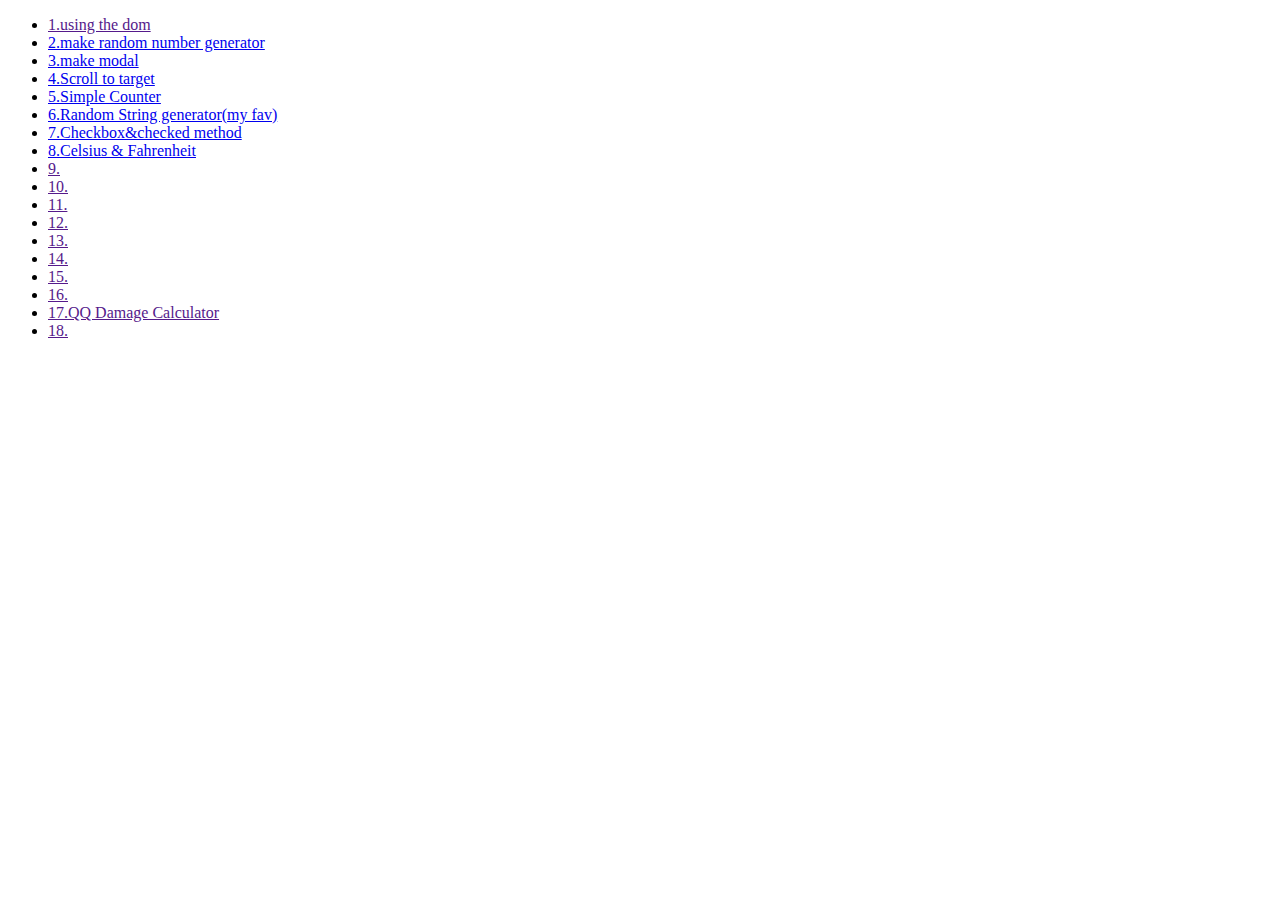
<file: index.html>
<!DOCTYPE html>
<html lang="en">
  <head>
    <meta charset="UTF-8" />
    <meta name="viewport" content="width=device-width, initial-scale=1.0" />
    <title>Document</title>
  </head>
  <body>
    <ul>
      <li><a href="">1.using the dom</a></li>
      <li>
        <a href="individual drills/rng/rng.html"
          >2.make random number generator</a
        >
      </li>
      <li>
        <a href="individual drills/makemodal/makemodal.html">3.make modal</a>
      </li>
      <li>
        <a href="individual drills/scroll_to_target/scrl.html"
          >4.Scroll to target</a
        >
      </li>
      <li>
        <a href="individual drills/simple_counter/simplcounter.html"
          >5.Simple Counter</a
        >
      </li>
      <li>
        <a href="individual drills/randomstring/randomstring.html"
          >6.Random String generator(my fav)</a
        >
      </li>
      <li>
        <a
          href="individual drills/checkbox&checked_mehod/checkbox_practice.html"
          >7.Checkbox&checked method</a
        >
      </li>
      <li>
        <a href="individual drills/celsius_farenheight/tempconvert.html"
          >8.Celsius & Fahrenheit</a
        >
      </li>
      <li><a href="">9.</a></li>
      <li><a href="">10.</a></li>
      <li><a href="">11.</a></li>
      <li><a href="">12.</a></li>
      <li><a href="">13.</a></li>
      <li><a href="">14.</a></li>
      <li><a href="">15.</a></li>
      <li><a href="">16.</a></li>
      <li><a href="">17.QQ Damage Calculator</a></li>
      <li><a href="">18.</a></li>
    </ul>
  </body>
</html>
</file>
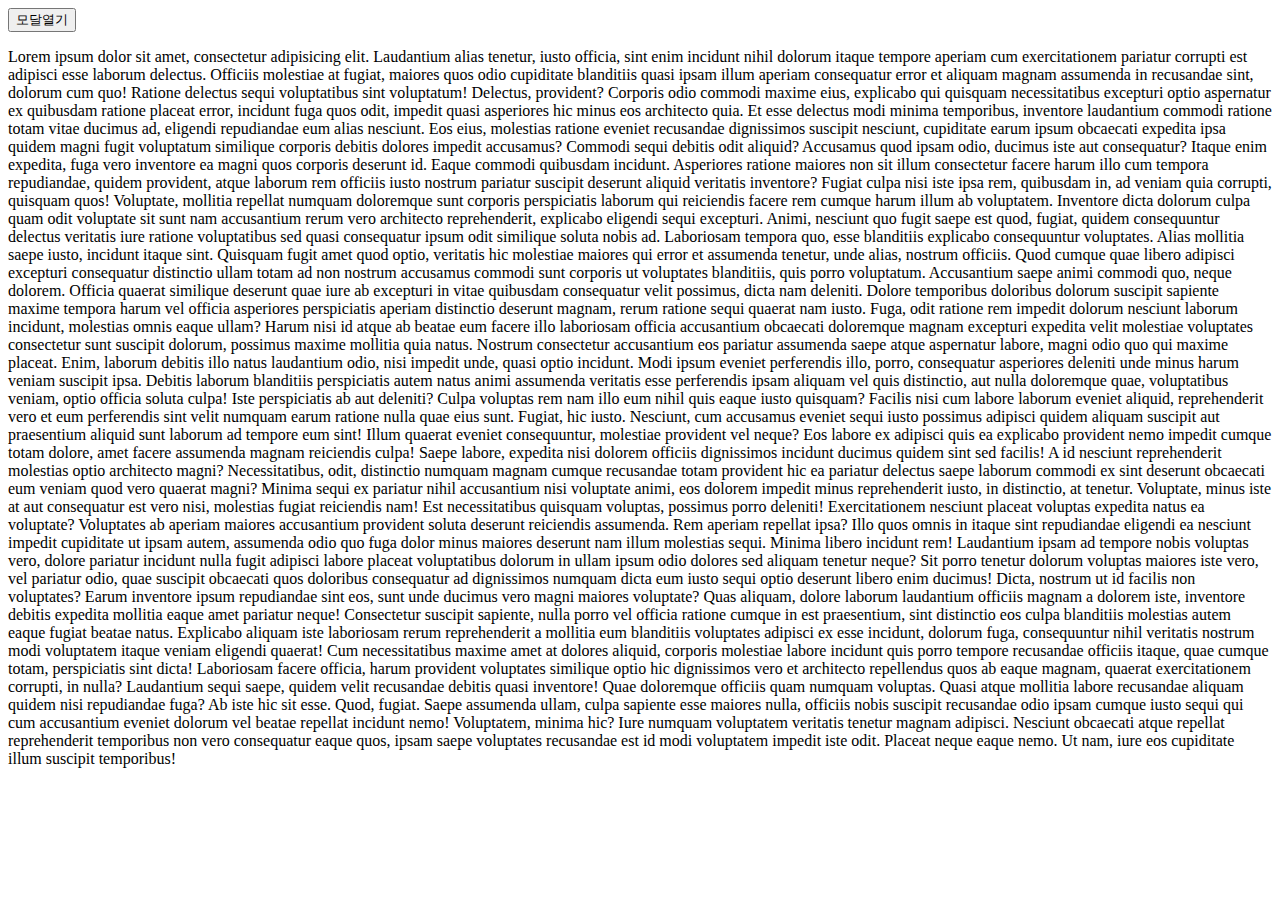
<file: individual drills/makemodal.html>
<!DOCTYPE html>
<html lang="en">
  <head>
    <meta charset="UTF-8" />
    <meta name="viewport" content="width=device-width, initial-scale=1.0" />
    <title>Make Modal</title>
    <link rel="stylesheet" href="modal.css" />
  </head>
  <body>
    <button id="open-modal">모달열기</button>
    <div id="modal">
      <div class="modal-content">
        <h2>모달창 제목</h2>
        <p>
          Lorem ipsum dolor sit amet consectetur adipisicing elit. Nihil id
          porro iste vero eligendi unde provident voluptatem fuga inventore
          nostrum, sint ut! Laudantium neque sequi deleniti. A atque dicta alias
          et sequi nesciunt molestiae, necessitatibus maiores inventore velit,
          eos distinctio laboriosam delectus possimus numquam quam quisquam
          soluta perferendis omnis doloribus.
        </p>
        <button id="close-modal">닫기</button>
      </div>
    </div>
    <p>
      Lorem ipsum dolor sit amet, consectetur adipisicing elit. Laudantium alias
      tenetur, iusto officia, sint enim incidunt nihil dolorum itaque tempore
      aperiam cum exercitationem pariatur corrupti est adipisci esse laborum
      delectus. Officiis molestiae at fugiat, maiores quos odio cupiditate
      blanditiis quasi ipsam illum aperiam consequatur error et aliquam magnam
      assumenda in recusandae sint, dolorum cum quo! Ratione delectus sequi
      voluptatibus sint voluptatum! Delectus, provident? Corporis odio commodi
      maxime eius, explicabo qui quisquam necessitatibus excepturi optio
      aspernatur ex quibusdam ratione placeat error, incidunt fuga quos odit,
      impedit quasi asperiores hic minus eos architecto quia. Et esse delectus
      modi minima temporibus, inventore laudantium commodi ratione totam vitae
      ducimus ad, eligendi repudiandae eum alias nesciunt. Eos eius, molestias
      ratione eveniet recusandae dignissimos suscipit nesciunt, cupiditate earum
      ipsum obcaecati expedita ipsa quidem magni fugit voluptatum similique
      corporis debitis dolores impedit accusamus? Commodi sequi debitis odit
      aliquid? Accusamus quod ipsam odio, ducimus iste aut consequatur? Itaque
      enim expedita, fuga vero inventore ea magni quos corporis deserunt id.
      Eaque commodi quibusdam incidunt. Asperiores ratione maiores non sit illum
      consectetur facere harum illo cum tempora repudiandae, quidem provident,
      atque laborum rem officiis iusto nostrum pariatur suscipit deserunt
      aliquid veritatis inventore? Fugiat culpa nisi iste ipsa rem, quibusdam
      in, ad veniam quia corrupti, quisquam quos! Voluptate, mollitia repellat
      numquam doloremque sunt corporis perspiciatis laborum qui reiciendis
      facere rem cumque harum illum ab voluptatem. Inventore dicta dolorum culpa
      quam odit voluptate sit sunt nam accusantium rerum vero architecto
      reprehenderit, explicabo eligendi sequi excepturi. Animi, nesciunt quo
      fugit saepe est quod, fugiat, quidem consequuntur delectus veritatis iure
      ratione voluptatibus sed quasi consequatur ipsum odit similique soluta
      nobis ad. Laboriosam tempora quo, esse blanditiis explicabo consequuntur
      voluptates. Alias mollitia saepe iusto, incidunt itaque sint. Quisquam
      fugit amet quod optio, veritatis hic molestiae maiores qui error et
      assumenda tenetur, unde alias, nostrum officiis. Quod cumque quae libero
      adipisci excepturi consequatur distinctio ullam totam ad non nostrum
      accusamus commodi sunt corporis ut voluptates blanditiis, quis porro
      voluptatum. Accusantium saepe animi commodi quo, neque dolorem. Officia
      quaerat similique deserunt quae iure ab excepturi in vitae quibusdam
      consequatur velit possimus, dicta nam deleniti. Dolore temporibus
      doloribus dolorum suscipit sapiente maxime tempora harum vel officia
      asperiores perspiciatis aperiam distinctio deserunt magnam, rerum ratione
      sequi quaerat nam iusto. Fuga, odit ratione rem impedit dolorum nesciunt
      laborum incidunt, molestias omnis eaque ullam? Harum nisi id atque ab
      beatae eum facere illo laboriosam officia accusantium obcaecati doloremque
      magnam excepturi expedita velit molestiae voluptates consectetur sunt
      suscipit dolorum, possimus maxime mollitia quia natus. Nostrum consectetur
      accusantium eos pariatur assumenda saepe atque aspernatur labore, magni
      odio quo qui maxime placeat. Enim, laborum debitis illo natus laudantium
      odio, nisi impedit unde, quasi optio incidunt. Modi ipsum eveniet
      perferendis illo, porro, consequatur asperiores deleniti unde minus harum
      veniam suscipit ipsa. Debitis laborum blanditiis perspiciatis autem natus
      animi assumenda veritatis esse perferendis ipsam aliquam vel quis
      distinctio, aut nulla doloremque quae, voluptatibus veniam, optio officia
      soluta culpa! Iste perspiciatis ab aut deleniti? Culpa voluptas rem nam
      illo eum nihil quis eaque iusto quisquam? Facilis nisi cum labore laborum
      eveniet aliquid, reprehenderit vero et eum perferendis sint velit numquam
      earum ratione nulla quae eius sunt. Fugiat, hic iusto. Nesciunt, cum
      accusamus eveniet sequi iusto possimus adipisci quidem aliquam suscipit
      aut praesentium aliquid sunt laborum ad tempore eum sint! Illum quaerat
      eveniet consequuntur, molestiae provident vel neque? Eos labore ex
      adipisci quis ea explicabo provident nemo impedit cumque totam dolore,
      amet facere assumenda magnam reiciendis culpa! Saepe labore, expedita nisi
      dolorem officiis dignissimos incidunt ducimus quidem sint sed facilis! A
      id nesciunt reprehenderit molestias optio architecto magni?
      Necessitatibus, odit, distinctio numquam magnam cumque recusandae totam
      provident hic ea pariatur delectus saepe laborum commodi ex sint deserunt
      obcaecati eum veniam quod vero quaerat magni? Minima sequi ex pariatur
      nihil accusantium nisi voluptate animi, eos dolorem impedit minus
      reprehenderit iusto, in distinctio, at tenetur. Voluptate, minus iste at
      aut consequatur est vero nisi, molestias fugiat reiciendis nam! Est
      necessitatibus quisquam voluptas, possimus porro deleniti! Exercitationem
      nesciunt placeat voluptas expedita natus ea voluptate? Voluptates ab
      aperiam maiores accusantium provident soluta deserunt reiciendis
      assumenda. Rem aperiam repellat ipsa? Illo quos omnis in itaque sint
      repudiandae eligendi ea nesciunt impedit cupiditate ut ipsam autem,
      assumenda odio quo fuga dolor minus maiores deserunt nam illum molestias
      sequi. Minima libero incidunt rem! Laudantium ipsam ad tempore nobis
      voluptas vero, dolore pariatur incidunt nulla fugit adipisci labore
      placeat voluptatibus dolorum in ullam ipsum odio dolores sed aliquam
      tenetur neque? Sit porro tenetur dolorum voluptas maiores iste vero, vel
      pariatur odio, quae suscipit obcaecati quos doloribus consequatur ad
      dignissimos numquam dicta eum iusto sequi optio deserunt libero enim
      ducimus! Dicta, nostrum ut id facilis non voluptates? Earum inventore
      ipsum repudiandae sint eos, sunt unde ducimus vero magni maiores
      voluptate? Quas aliquam, dolore laborum laudantium officiis magnam a
      dolorem iste, inventore debitis expedita mollitia eaque amet pariatur
      neque! Consectetur suscipit sapiente, nulla porro vel officia ratione
      cumque in est praesentium, sint distinctio eos culpa blanditiis molestias
      autem eaque fugiat beatae natus. Explicabo aliquam iste laboriosam rerum
      reprehenderit a mollitia eum blanditiis voluptates adipisci ex esse
      incidunt, dolorum fuga, consequuntur nihil veritatis nostrum modi
      voluptatem itaque veniam eligendi quaerat! Cum necessitatibus maxime amet
      at dolores aliquid, corporis molestiae labore incidunt quis porro tempore
      recusandae officiis itaque, quae cumque totam, perspiciatis sint dicta!
      Laboriosam facere officia, harum provident voluptates similique optio hic
      dignissimos vero et architecto repellendus quos ab eaque magnam, quaerat
      exercitationem corrupti, in nulla? Laudantium sequi saepe, quidem velit
      recusandae debitis quasi inventore! Quae doloremque officiis quam numquam
      voluptas. Quasi atque mollitia labore recusandae aliquam quidem nisi
      repudiandae fuga? Ab iste hic sit esse. Quod, fugiat. Saepe assumenda
      ullam, culpa sapiente esse maiores nulla, officiis nobis suscipit
      recusandae odio ipsam cumque iusto sequi qui cum accusantium eveniet
      dolorum vel beatae repellat incidunt nemo! Voluptatem, minima hic? Iure
      numquam voluptatem veritatis tenetur magnam adipisci. Nesciunt obcaecati
      atque repellat reprehenderit temporibus non vero consequatur eaque quos,
      ipsam saepe voluptates recusandae est id modi voluptatem impedit iste
      odit. Placeat neque eaque nemo. Ut nam, iure eos cupiditate illum suscipit
      temporibus!
    </p>
    <script src="modal.js"></script>
  </body>
</html>
</file>
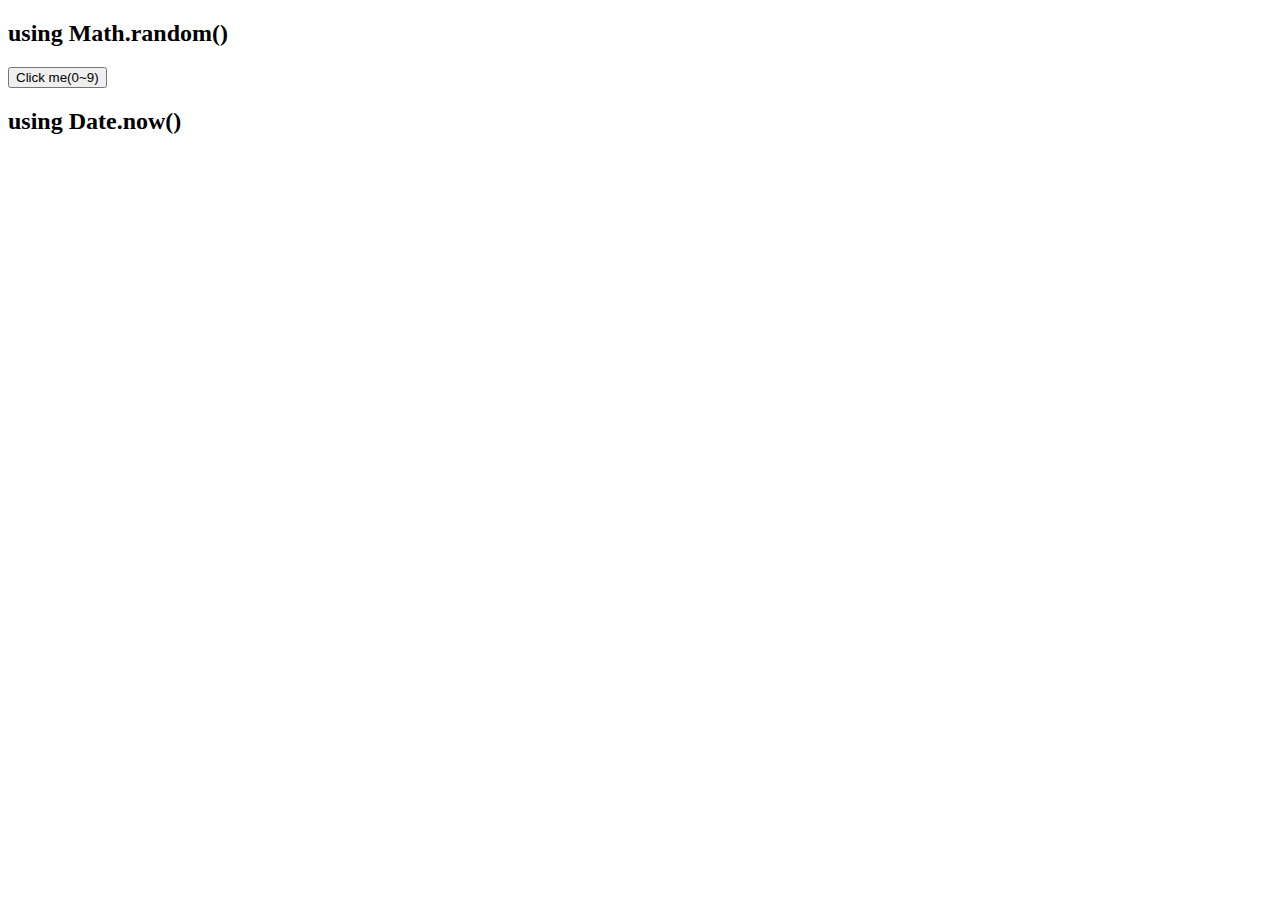
<file: individual drills/rng.html>
<!DOCTYPE html>
<html lang="en">
  <head>
    <meta charset="UTF-8" />
    <meta name="viewport" content="width=device-width, initial-scale=1.0" />
    <title>RNG</title>
  </head>

  <body>
    <h2>using Math.random()</h2>
    <form>
      <button
        type="button"
        value="create number"
        onclick="document.getElementById('byMath').innerHTML = `your number is `+rngMakerbyMath()"
      >
        Click me(0~9)
      </button>
      <span id="byMath"></span>
    </form>
    <h2>using Date.now()</h2>
    <script src="rng.js"></script>
  </body>
</html>
</file>
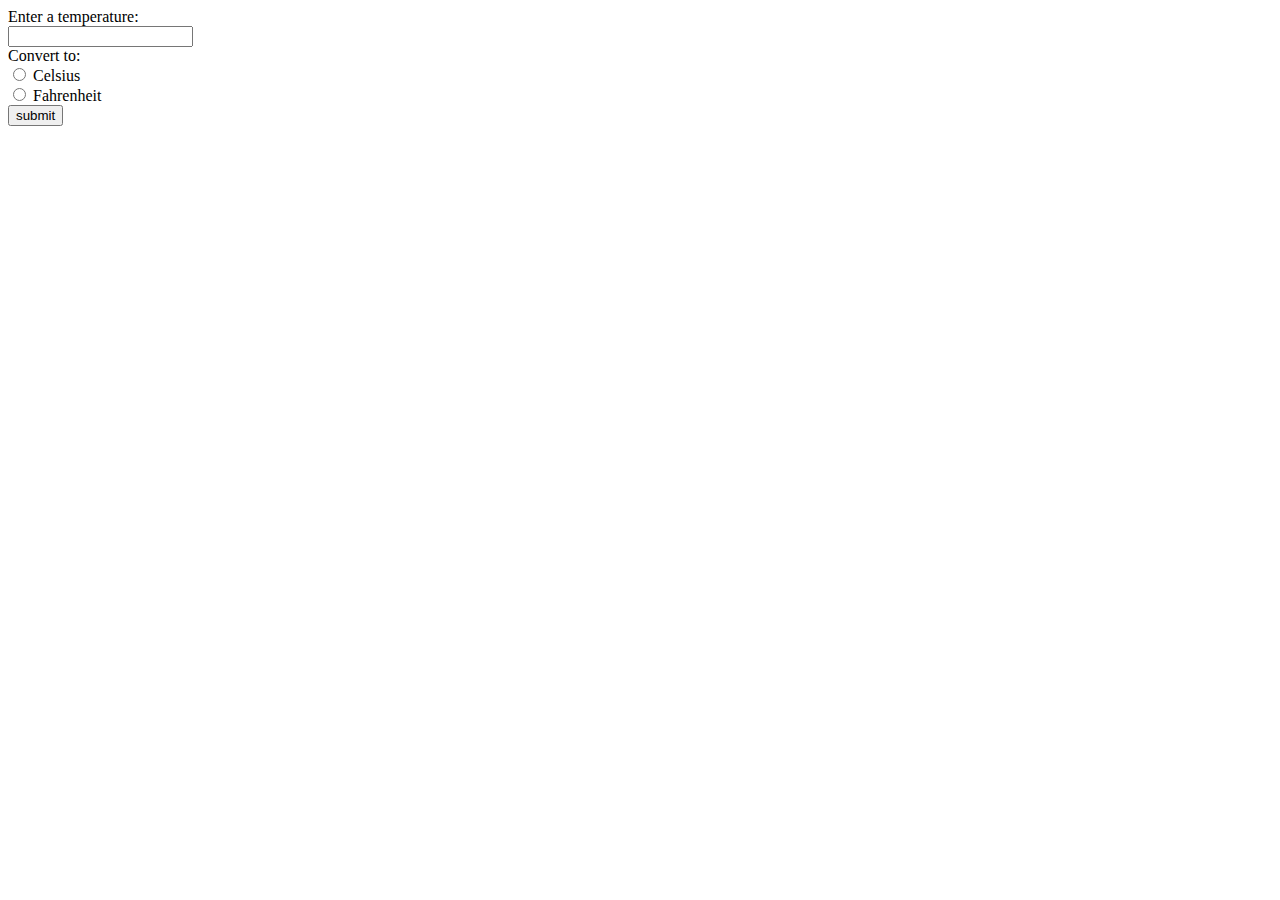
<file: individual drills/celsius_farenheight/tempconvert.html>
<!DOCTYPE html>
<html lang="en">
  <head>
    <meta charset="UTF-8" />
    <meta name="viewport" content="width=device-width, initial-scale=1.0" />
    <title>Temp converter</title>
  </head>
  <body>
    <label for="textBox">Enter a temperature:</label><br />
    <input type="text" id="textBox" /><br />

    <span>Convert to:</span><br />
    <input type="radio" id="cButton" name="unit" />
    <label for="cButton">Celsius</label><br />
    <input type="radio" id="fButton" name="unit" />
    <label for="fButton">Fahrenheit</label><br />

    <button type="button" id="submitButton">submit</button><br />
    <span id="tempLabel"></span>

    <script src="tempconvert.js"></script>
  </body>
</html>
</file>
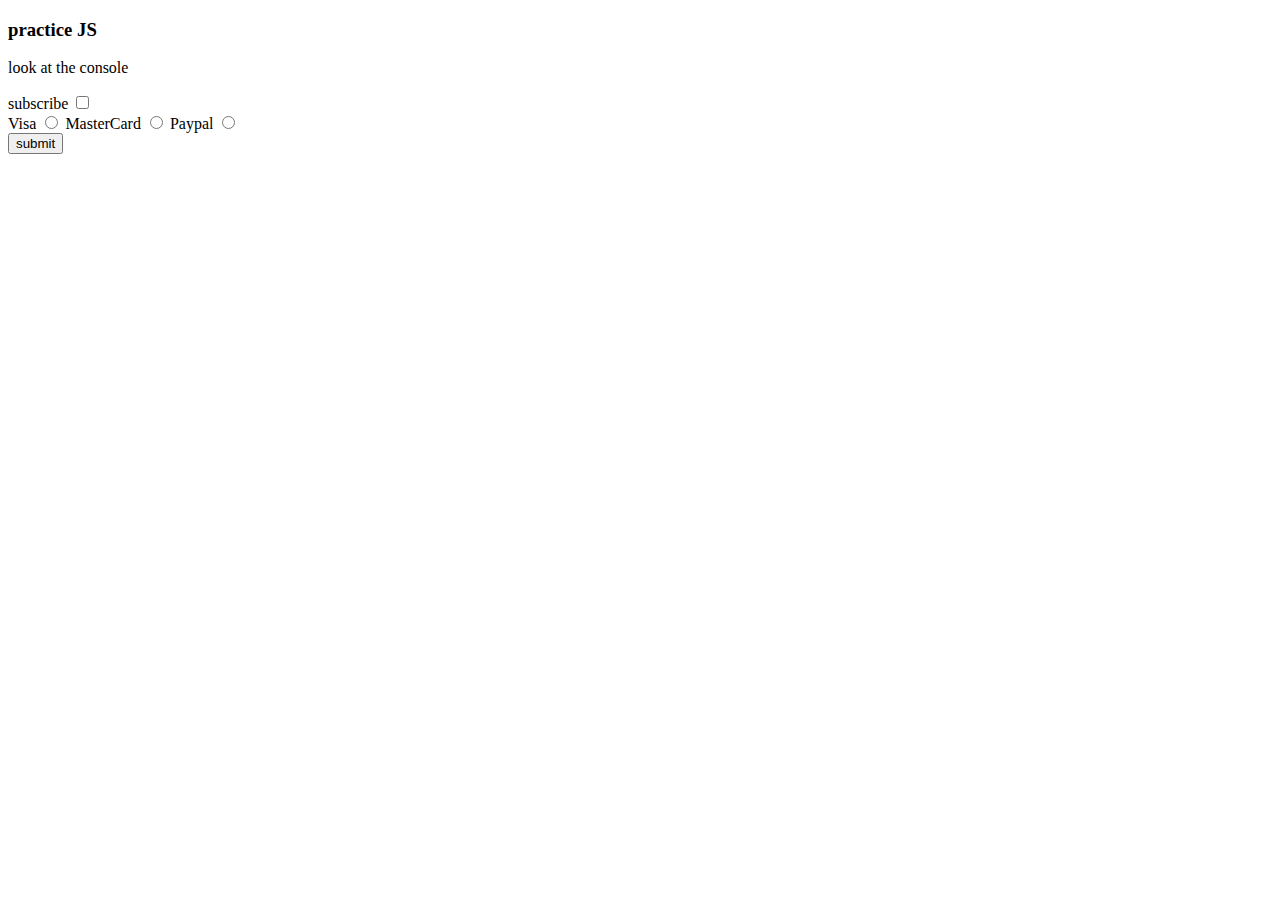
<file: individual drills/checkbox&checked_mehod/checkbox_practice.html>
<!DOCTYPE html>
<html lang="en">
  <head>
    <meta charset="UTF-8" />
    <meta name="viewport" content="width=device-width, initial-scale=1.0" />
    <title>Document</title>
  </head>
  <body>
    <h3>practice JS</h3>
    <p>look at the console</p>
    <label for="myCheckBox">subscribe</label>
    <input type="checkbox" id="myCheckBox" /><br />

    <label for="visaBtn">Visa</label>
    <input type="radio" name="card" id="visaBtn" />
    <label for="mastercardBtn">MasterCard</label>

    <input type="radio" name="card" id="mastercardBtn" />
    <label for="paypalBtn">Paypal</label>

    <input type="radio" name="card" id="paypalBtn" /><br />

    <button id="myButton">submit</button>
    <script src="checkbox_practice.js"></script>
  </body>
</html>
</file>
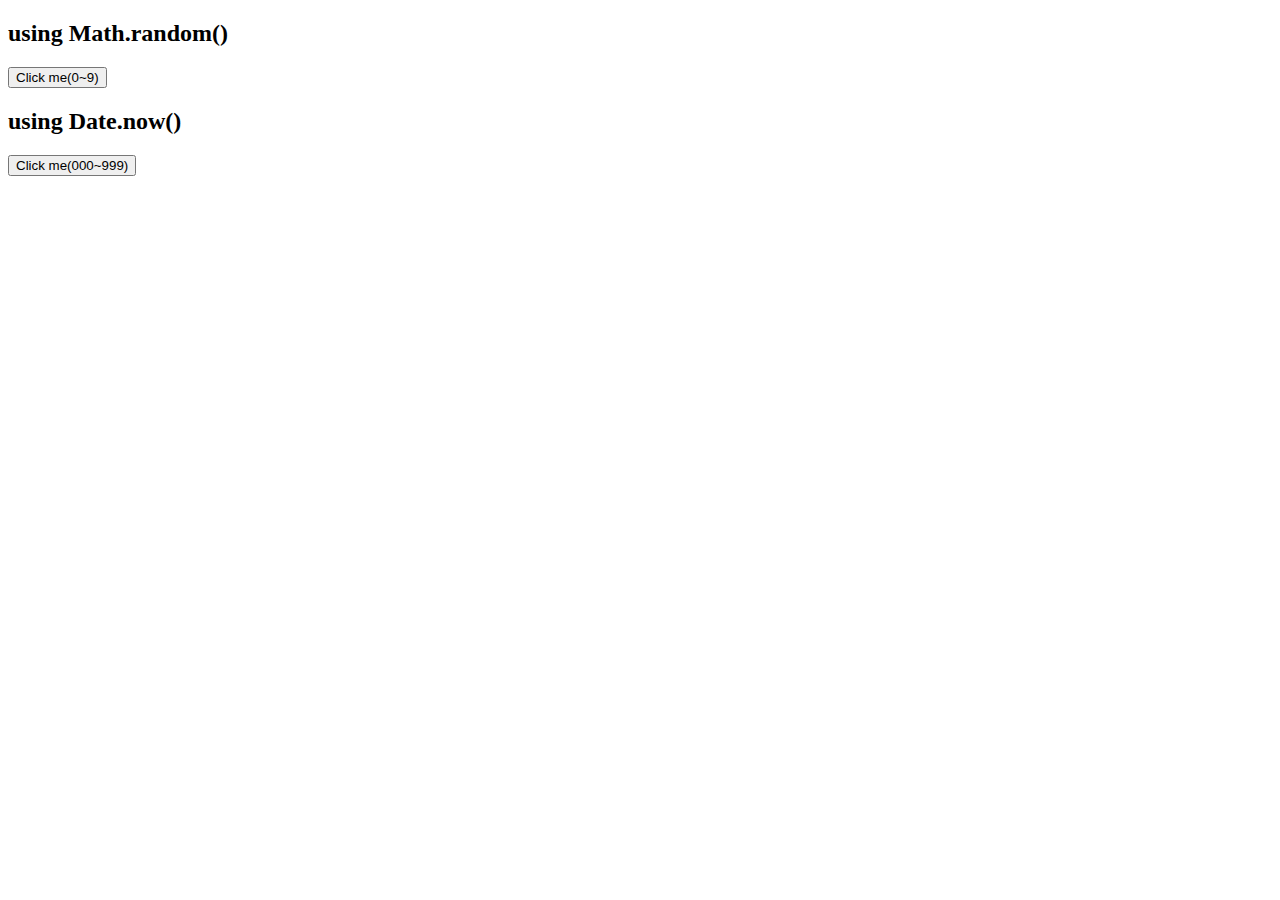
<file: individual drills/rng/rng.html>
<!DOCTYPE html>
<html lang="en">
  <head>
    <meta charset="UTF-8" />
    <meta name="viewport" content="width=device-width, initial-scale=1.0" />
    <title>RNG</title>
  </head>

  <body>
    <h2>using Math.random()</h2>
    <form>
      <button
        type="button"
        value="create number"
        onclick="document.getElementById('byMath').innerHTML = `your number is `+rngMakerbyMath()"
      >
        Click me(0~9)
      </button>
      <span id="byMath"></span>
    </form>
    <h2>using Date.now()</h2>
    <button id="dateBtn">Click me(000~999)</button>
    <span id="dateSpan"></span>
    <script src="rng.js"></script>
  </body>
</html>
</file>
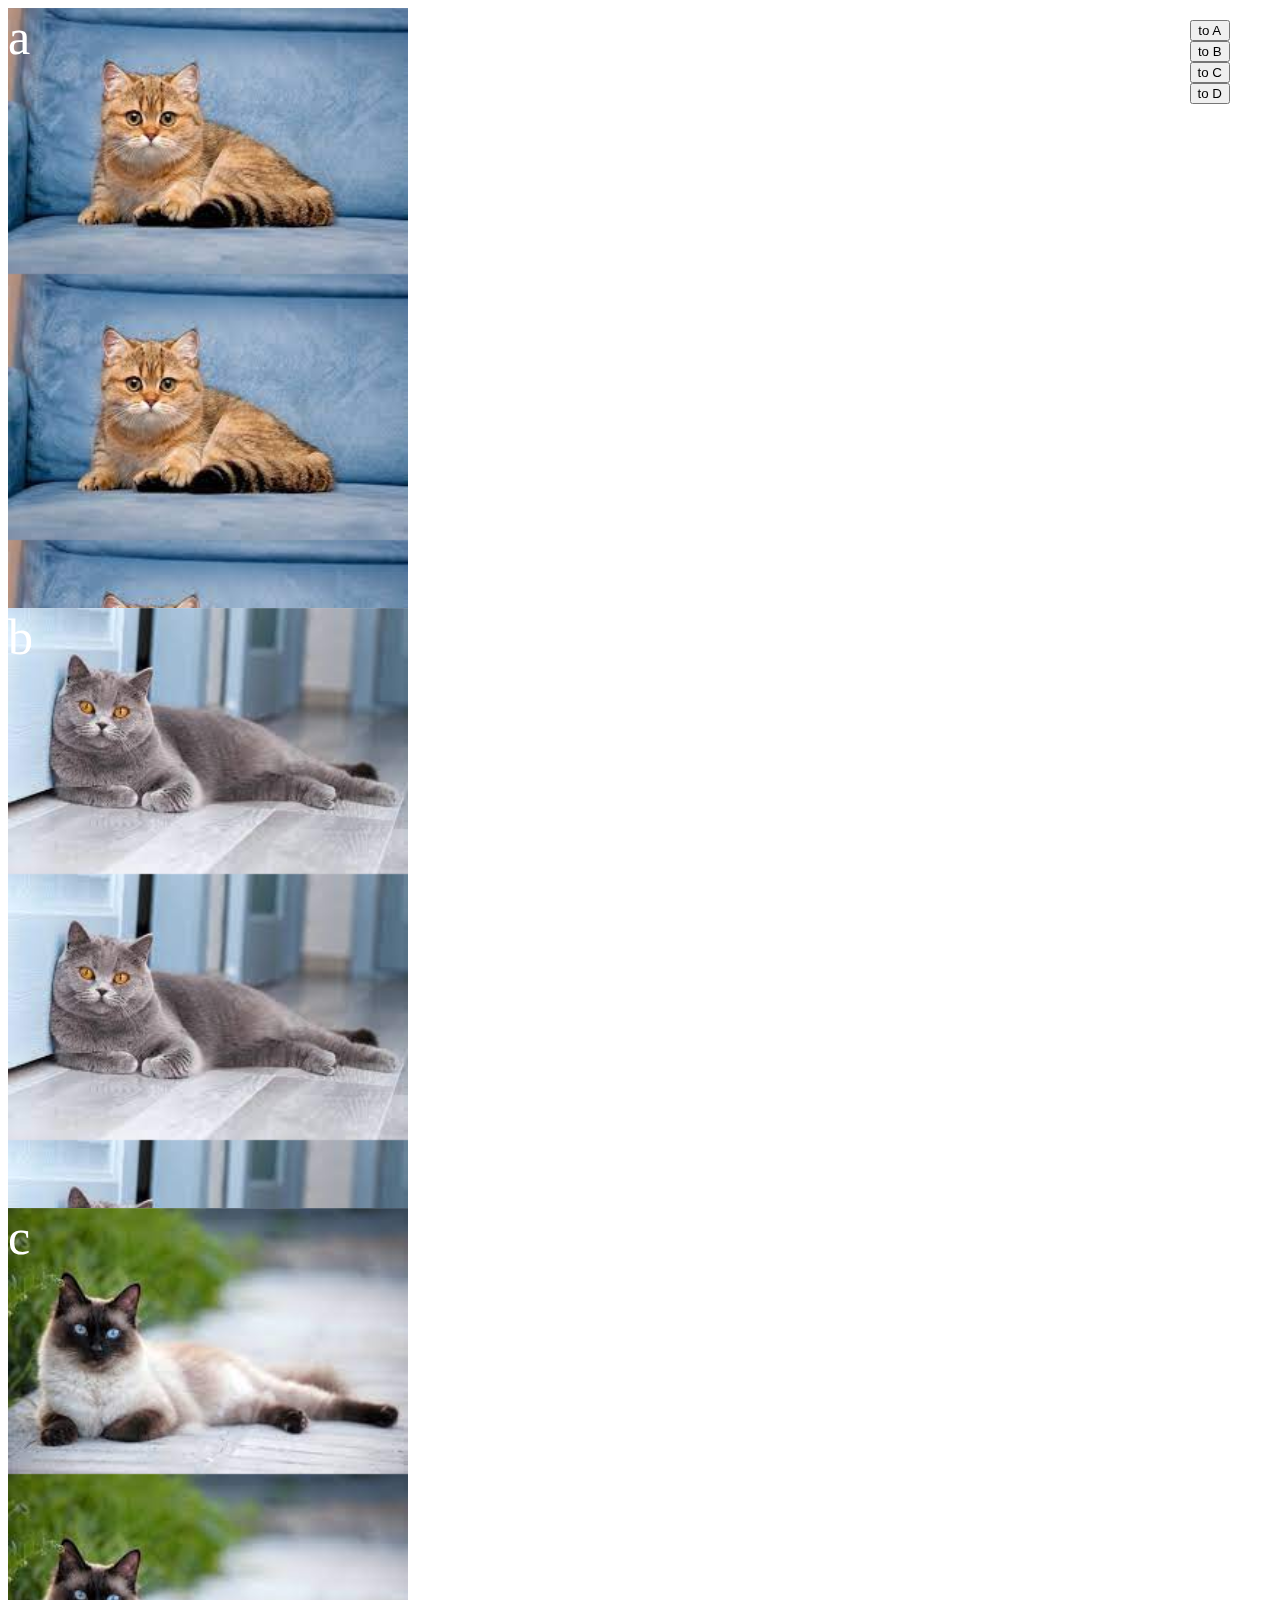
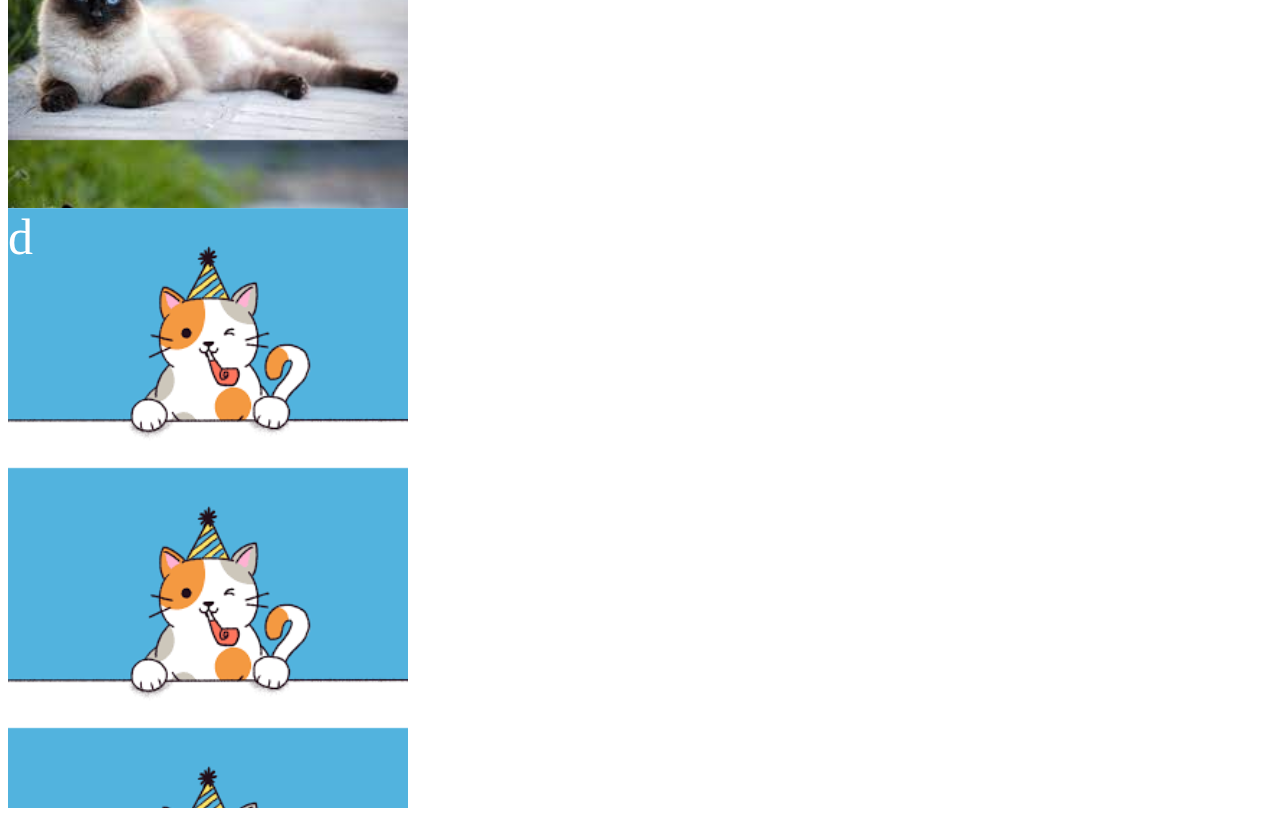
<file: individual drills/scroll_to_target/scrl.html>
<!DOCTYPE html>
<html lang="en">
  <head>
    <meta charset="UTF-8" />
    <meta name="viewport" content="width=device-width, initial-scale=1.0" />
    <title>Scroll to target</title>
    <link rel="stylesheet" href="scrl.css" />
  </head>
  <body>
    <div class="btnbox">
      <button onclick="scrolll(0)">to A</button>
      <button onclick="scrolll(1)">to B</button>
      <button onclick="scrolll(2)">to C</button>
      <button onclick="scrolll(3)">to D</button>
    </div>
    <div class="box a">a</div>
    <div class="box b">b</div>
    <div class="box c">c</div>
    <div class="box d">d</div>

    <script src="scrl.js"></script>
  </body>
</html>
</file>
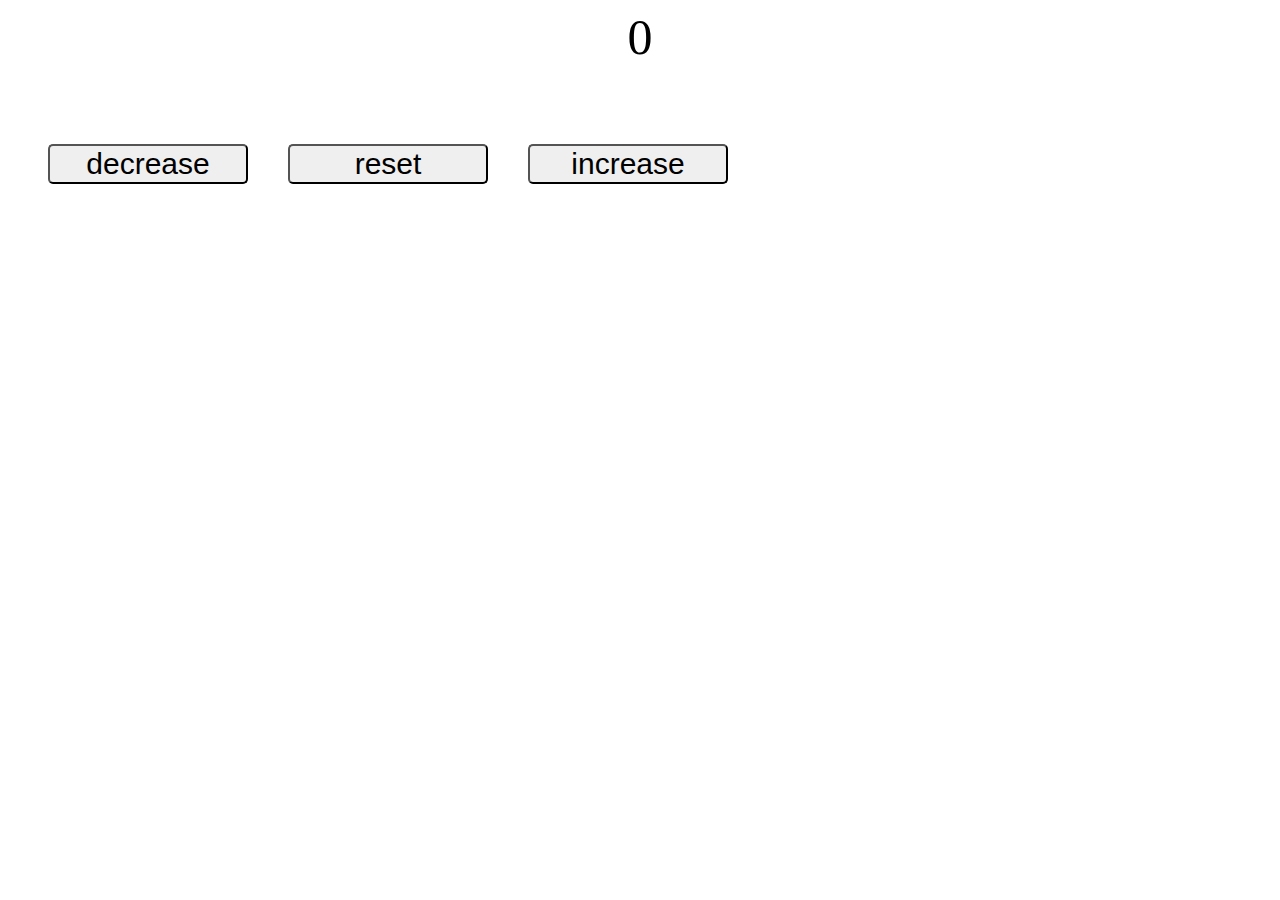
<file: individual drills/simple_counter/simplcounter.html>
<!DOCTYPE html>
<html lang="en">
  <head>
    <meta charset="UTF-8" />
    <meta name="viewport" content="width=device-width, initial-scale=1.0" />
    <title>Document</title>
    <link rel="stylesheet" href="smplcounter.css" />
  </head>
  <body>
    <label id="countLabel">0</label><br />
    <div class="btnbox">
      <button id="decreaseBtn" class="btn">decrease</button>
      <button id="resetBtn" class="btn">reset</button>
      <button id="increaseBtn" class="btn">increase</button>
    </div>
    <script src="simplcounter.js"></script>
  </body>
</html>
</file>
<file: individual drills/modal.css>
#modal {
  position: fixed;
  z-index: 1;
  left: 0;
  top: 0;
  width: 100%;
  height: 100%;
  overflow: auto;
  background-color: rgba(0, 0, 0, 0.5);
  display: none;
}

.modal-content {
    background-color: #fefefe;
    margin: 15% auto;
    padding 20px;
    border : 4px solid black;
    width: 80%;
}



/* .close{
    color:#aaa;
    float:center;
    font-size:28px;
    font-weight:bold;

}
.close:hover, .close:focus{
    color:black;
    text-decoration: none;
    cursor: pointer;

} */
/* 
#close-modal{
    background-color: red;
    justify-content: end;
} */
</file>
<file: individual drills/scroll_to_target/scrl.css>
.btnbox {
  display: flex;
  flex-direction: column;
  position: fixed;
  top: 20px;
  right: 50px;
}

.box {
  color: white;
  font-size: 50px;
  width: 400px;
  height: 600px;
}
.a {
  background-image: url([data-uri]);
  background-size: contain;
}
.b {
  background-image: url([data-uri]);
  background-size: contain;
}
.c {
  background-image: url([data-uri]);
  background-size: contain;
}
.d {
  background-image: url([data-uri]);
  background-size: contain;
}
</file>
<file: individual drills/simple_counter/smplcounter.css>
#countLabel {
  display: block;
  text-align: center;
  font-size: 50px;
}

.btnbox {
  display: flex;
  margin: 50px 20px;
}

.btn {
  font-size: 30px;
  justify-content: space-between;
  align-items: center;
  width: 200px;
  border-radius: 5px;
  margin: 10px 20px;
  display: inline;
}

/* 도대체 왜 버튼 위치를 justify-content:space-btwn 으로 조절할수 없는지 모르겠다  */
</file>
